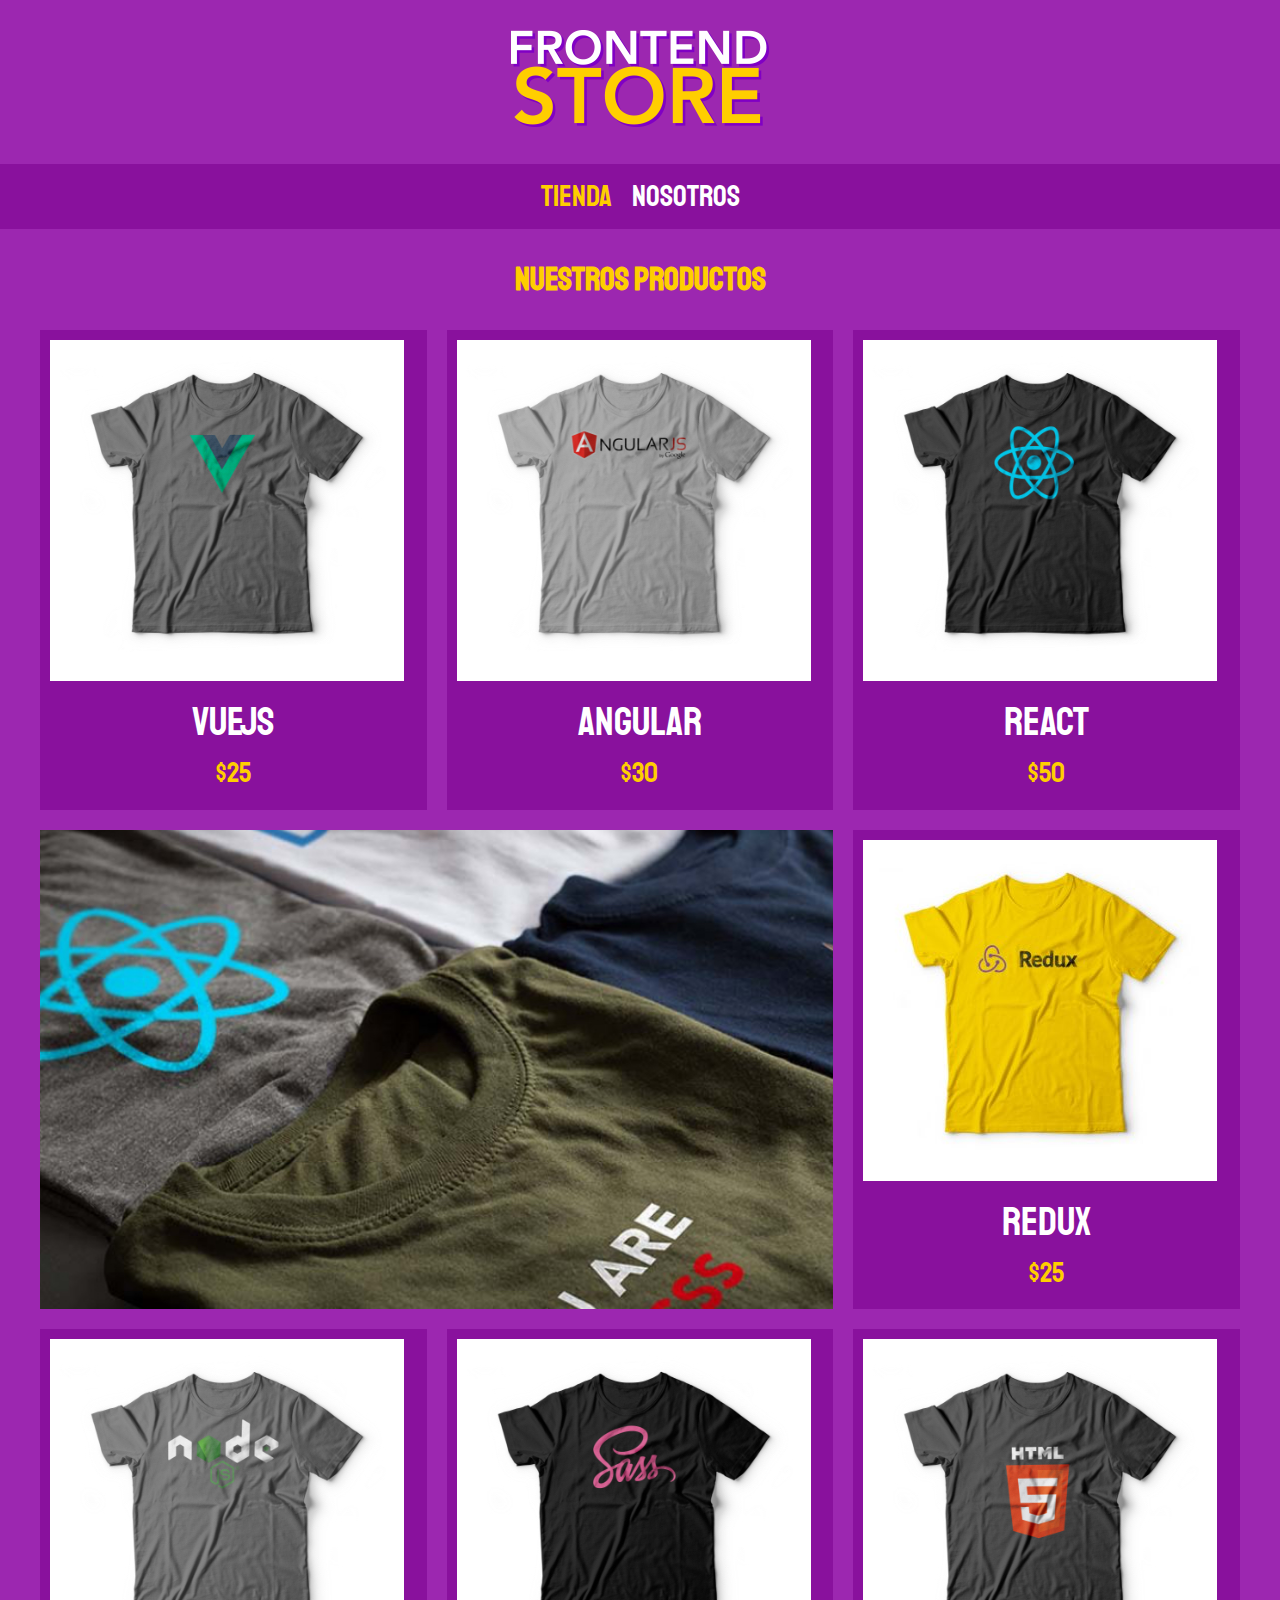
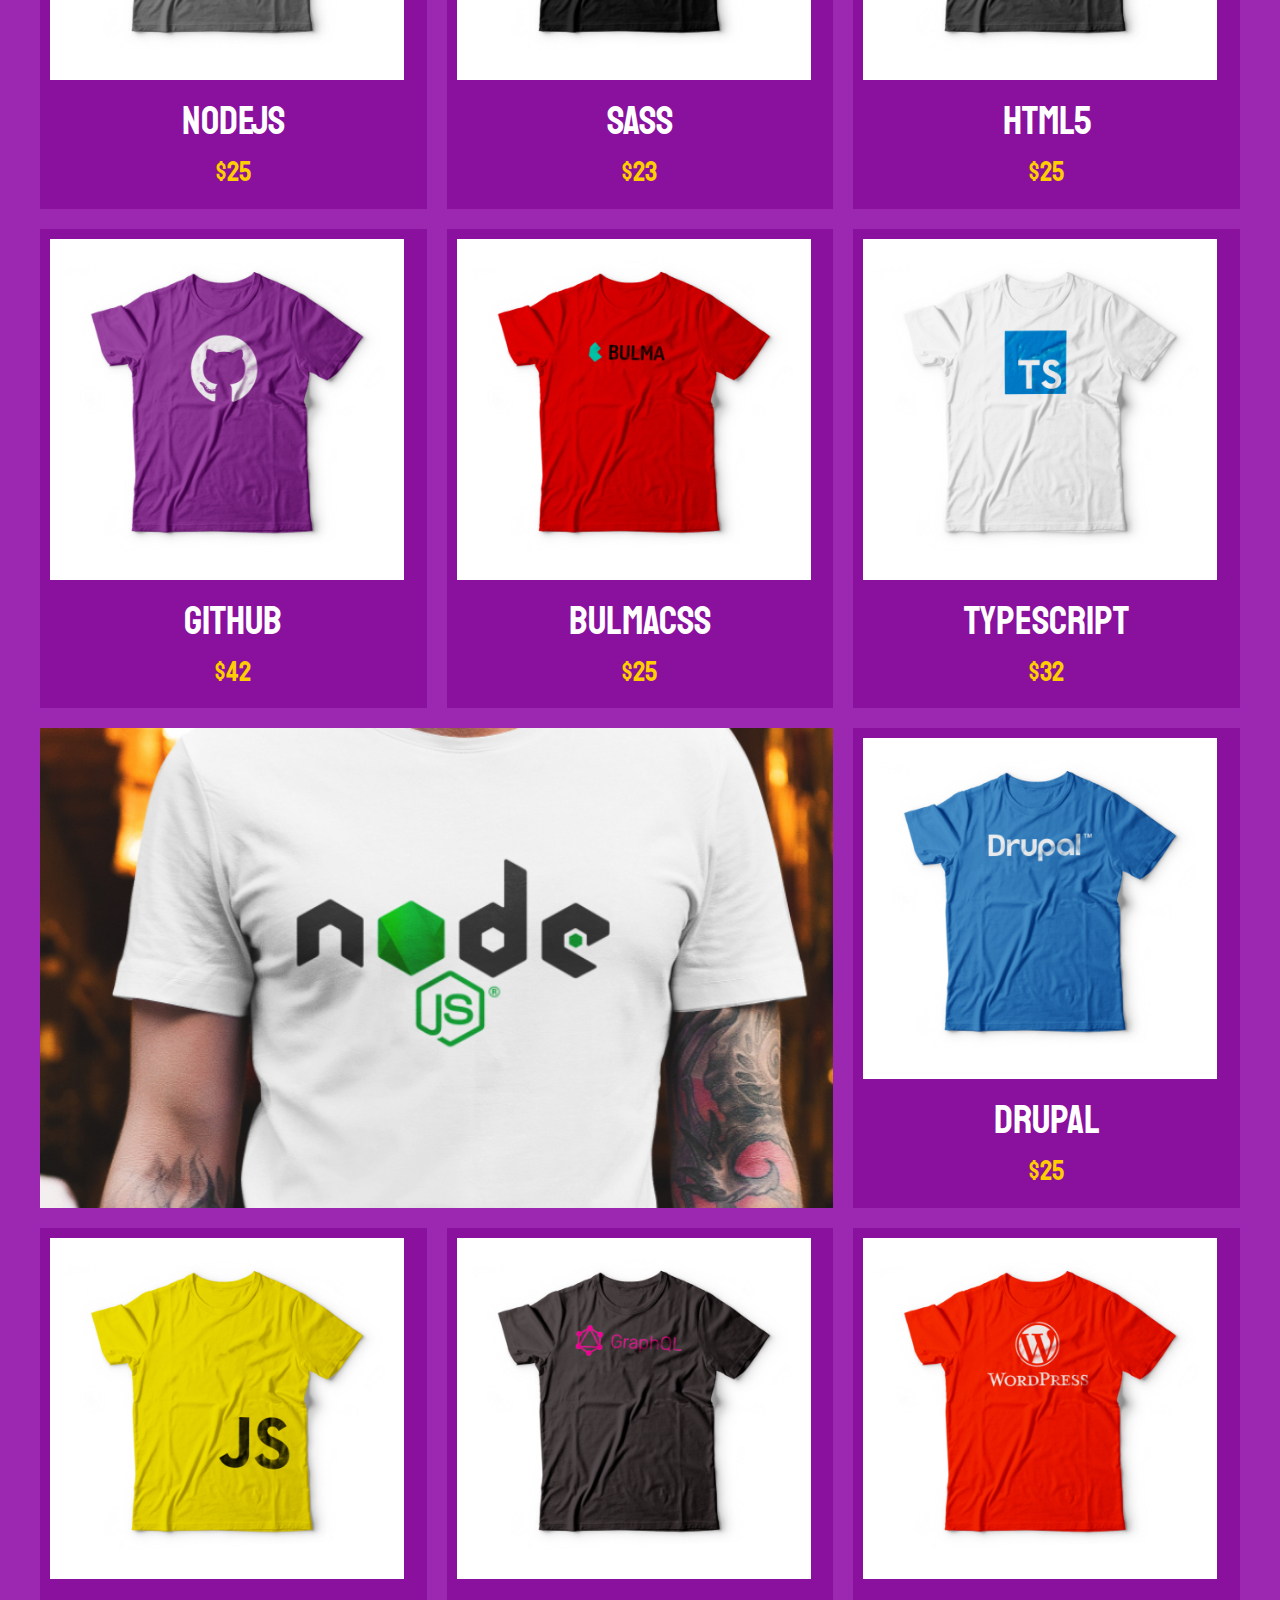
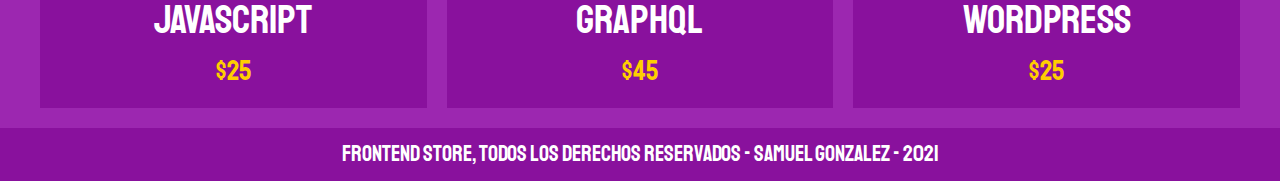
<file: index.html>
<!DOCTYPE html>
<html lang="en">
  <head>
    <meta charset="UTF-8" />
    <meta http-equiv="X-UA-Compatible" content="IE=edge" />
    <meta name="viewport" content="width=device-width, initial-scale=1.0" />
    <title>Frontend Store</title>
    <link rel="stylesheet" href="css/normalize.css" />
    <link rel="preconnect" href="https://fonts.googleapis.com" />
    <link rel="preconnect" href="https://fonts.gstatic.com" crossorigin />
    <link
      href="https://fonts.googleapis.com/css2?family=Staatliches&display=swap"
      rel="stylesheet"
    />
    <link rel="stylesheet" href="css/styles.css" />
  </head>
  <body>
    <header class="header">
      <a href="index.html">
        <img class="header__logo" src="/img/logo.png" alt="logo image" />
      </a>
    </header>
    <nav class="navegacion">
      <a
        class="navegacion__enlace navegacion__enlace--activo"
        href="/index.html"
        >Tienda</a
      >
      <a class="navegacion__enlace" href="/nosotros.html">Nosotros</a>
    </nav>

    <main class="container">
      <h2>Nuestros Productos</h2>
      <div class="grid">
        <div class="producto">
          <a href="/producto.html">
            <img
              class="producto__imagen"
              src="/img/1.jpg"
              alt="Imagen camisa 1"
            />
            <div class="producto__informacion">
              <p class="producto__nombre">VueJS</p>
              <p class="producto__precio">$25</p>
            </div>
          </a>
        </div>

        <div class="producto">
          <a href="/producto.html">
            <img
              class="producto__imagen"
              src="/img/2.jpg"
              alt="Imagen camisa 1"
            />
            <div class="producto__informacion">
              <p class="producto__nombre">Angular</p>
              <p class="producto__precio">$30</p>
            </div>
          </a>
        </div>
        <div class="producto">
          <a href="/producto.html">
            <img
              class="producto__imagen"
              src="/img/3.jpg"
              alt="Imagen camisa 1"
            />
            <div class="producto__informacion">
              <p class="producto__nombre">React</p>
              <p class="producto__precio">$50</p>
            </div>
          </a>
        </div>
        <div class="producto">
          <a href="/producto.html">
            <img
              class="producto__imagen"
              src="/img/4.jpg"
              alt="Imagen camisa 1"
            />
            <div class="producto__informacion">
              <p class="producto__nombre">Redux</p>
              <p class="producto__precio">$25</p>
            </div>
          </a>
        </div>
        <div class="producto">
          <a href="/producto.html">
            <img
              class="producto__imagen"
              src="/img/5.jpg"
              alt="Imagen camisa 1"
            />
            <div class="producto__informacion">
              <p class="producto__nombre">NodeJS</p>
              <p class="producto__precio">$25</p>
            </div>
          </a>
        </div>
        <div class="producto">
          <a href="/producto.html">
            <img
              class="producto__imagen"
              src="/img/6.jpg"
              alt="Imagen camisa 1"
            />
            <div class="producto__informacion">
              <p class="producto__nombre">Sass</p>
              <p class="producto__precio">$23</p>
            </div>
          </a>
        </div>
        <div class="producto">
          <a href="/producto.html">
            <img
              class="producto__imagen"
              src="/img/7.jpg"
              alt="Imagen camisa 1"
            />
            <div class="producto__informacion">
              <p class="producto__nombre">HTML5</p>
              <p class="producto__precio">$25</p>
            </div>
          </a>
        </div>
        <div class="producto">
          <a href="/producto.html">
            <img
              class="producto__imagen"
              src="/img/8.jpg"
              alt="Imagen camisa 1"
            />
            <div class="producto__informacion">
              <p class="producto__nombre">GitHub</p>
              <p class="producto__precio">$42</p>
            </div>
          </a>
        </div>
        <div class="producto">
          <a href="/producto.html">
            <img
              class="producto__imagen"
              src="/img/9.jpg"
              alt="Imagen camisa 1"
            />
            <div class="producto__informacion">
              <p class="producto__nombre">BulmaCSS</p>
              <p class="producto__precio">$25</p>
            </div>
          </a>
        </div>
        <div class="producto">
          <a href="/producto.html">
            <img
              class="producto__imagen"
              src="/img/10.jpg"
              alt="Imagen camisa 1"
            />
            <div class="producto__informacion">
              <p class="producto__nombre">TypeScript</p>
              <p class="producto__precio">$32</p>
            </div>
          </a>
        </div>
        <div class="producto">
          <a href="/producto.html">
            <img
              class="producto__imagen"
              src="/img/11.jpg"
              alt="Imagen camisa 1"
            />
            <div class="producto__informacion">
              <p class="producto__nombre">Drupal</p>
              <p class="producto__precio">$25</p>
            </div>
          </a>
        </div>
        <div class="producto">
          <a href="/producto.html">
            <img
              class="producto__imagen"
              src="/img/12.jpg"
              alt="Imagen camisa 1"
            />
            <div class="producto__informacion">
              <p class="producto__nombre">JavaScript</p>
              <p class="producto__precio">$25</p>
            </div>
          </a>
        </div>
        <div class="producto">
          <a href="/producto.html">
            <img
              class="producto__imagen"
              src="/img/13.jpg"
              alt="Imagen camisa 1"
            />
            <div class="producto__informacion">
              <p class="producto__nombre">GraphQL</p>
              <p class="producto__precio">$45</p>
            </div>
          </a>
        </div>
        <div class="producto">
          <a href="/producto.html">
            <img
              class="producto__imagen"
              src="/img/14.jpg"
              alt="Imagen camisa 1"
            />
            <div class="producto__informacion">
              <p class="producto__nombre">WordPress</p>
              <p class="producto__precio">$25</p>
            </div>
          </a>
        </div>
        <div class="grafico grafico__camisas"></div>
        <div class="grafico grafico__node"></div>
      </div>
    </main>

    <footer class="footer">
      <a class="footer__texto" href="/"
        >Frontend Store, Todos los Derechos Reservados - Samuel Gonzalez -
        2021</a
      >
    </footer>
  </body>
</html>
</file>
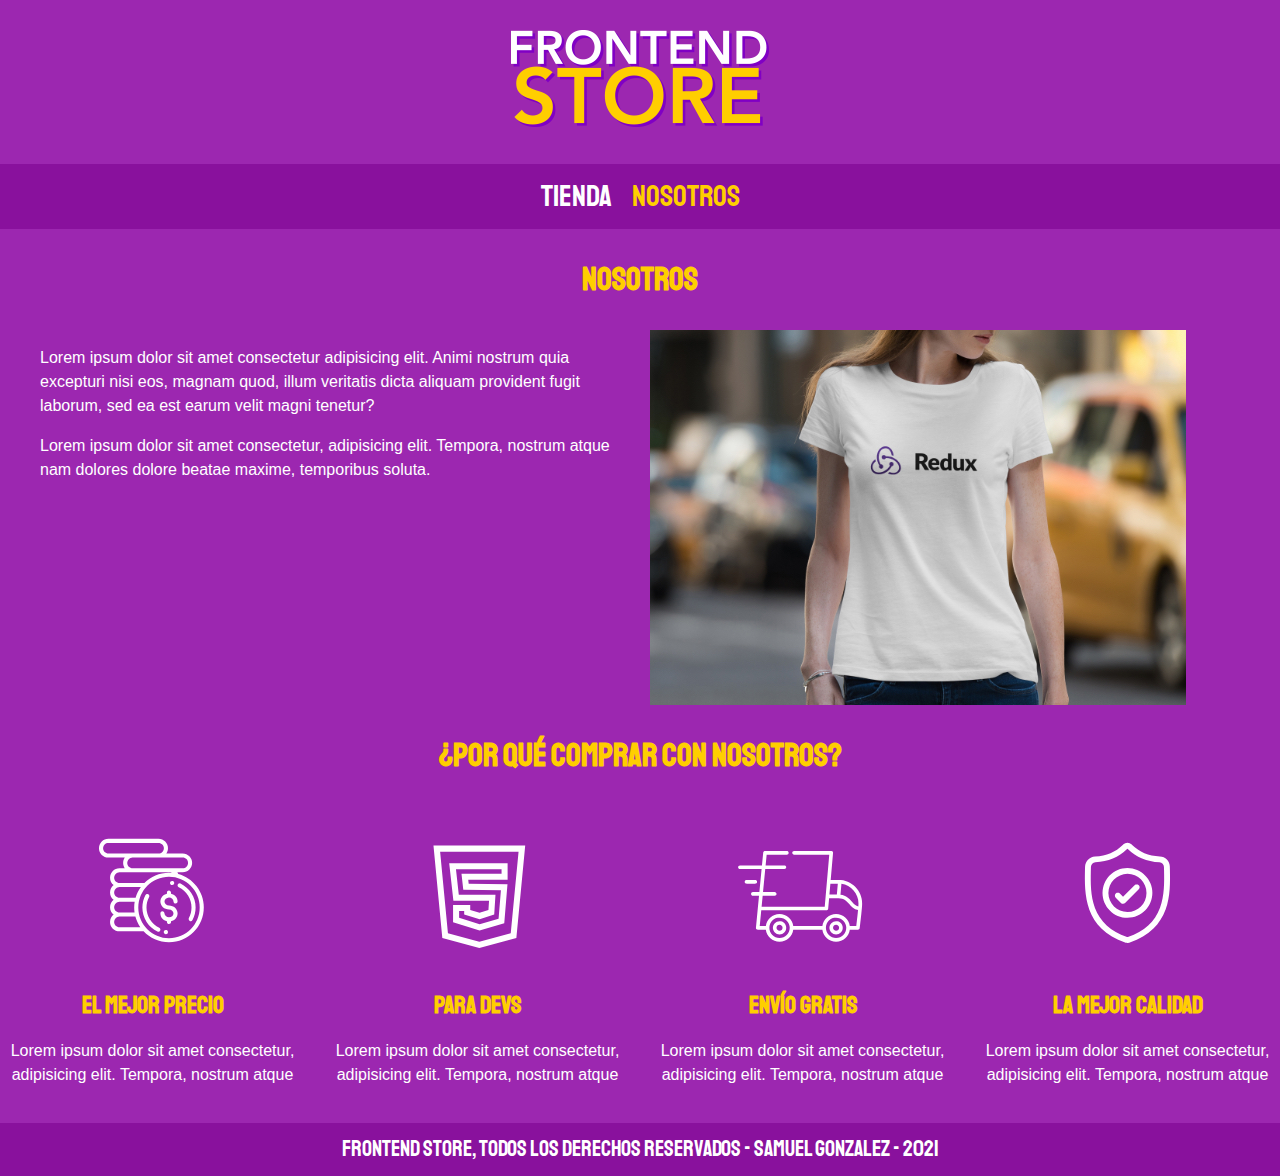
<file: nosotros.html>
<!DOCTYPE html>
<html lang="en">
  <head>
    <meta charset="UTF-8" />
    <meta http-equiv="X-UA-Compatible" content="IE=edge" />
    <meta name="viewport" content="width=device-width, initial-scale=1.0" />
    <title>Frontend Store</title>
    <link rel="stylesheet" href="css/normalize.css" />
    <link rel="preconnect" href="https://fonts.googleapis.com" />
    <link rel="preconnect" href="https://fonts.gstatic.com" crossorigin />
    <link
      href="https://fonts.googleapis.com/css2?family=Staatliches&display=swap"
      rel="stylesheet"
    />
    <link rel="stylesheet" href="css/styles.css" />
  </head>
  <body>
    <header class="header">
      <a href="index.html">
        <img class="header__logo" src="/img/logo.png" alt="logo image" />
      </a>
    </header>
    <nav class="navegacion">
      <a class="navegacion__enlace" href="/index.html">Tienda</a>
      <a
        class="navegacion__enlace navegacion__enlace--activo"
        href="/nosotros.html"
        >Nosotros</a
      >
    </nav>

    <main class="container">
      <h2>Nosotros</h2>
      <div class="nosotros">
        <div class="nosotros__contenido">
          <p>
            Lorem ipsum dolor sit amet consectetur adipisicing elit. Animi
            nostrum quia excepturi nisi eos, magnam quod, illum veritatis dicta
            aliquam provident fugit laborum, sed ea est earum velit magni
            tenetur?
          </p>
          <p>
            Lorem ipsum dolor sit amet consectetur, adipisicing elit. Tempora,
            nostrum atque nam dolores dolore beatae maxime, temporibus soluta.
          </p>
        </div>
        <img
          class="nosotros__image"
          src="/img/nosotros.jpg"
          alt="Imagen Nosotros"
        />
      </div>
    </main>

    <section class="contenedor comprar">
      <h2 class="comprar__titulo">¿Por Qué Comprar Con Nosotros?</h2>
      <div class="bloques">
        <div class="bloque">
          <img
            class="bloque__imagen"
            src="/img/icono_1.png"
            alt="por que comprar icono"
          />
          <h3 class="bloque__titulo">El Mejor precio</h3>
          <p>
            Lorem ipsum dolor sit amet consectetur, adipisicing elit. Tempora,
            nostrum atque
          </p>
        </div>
        <div class="bloque">
          <img
            class="bloque__imagen"
            src="/img/icono_2.png"
            alt="por que comprar icono"
          />
          <h3 class="bloque__titulo">Para Devs</h3>
          <p>
            Lorem ipsum dolor sit amet consectetur, adipisicing elit. Tempora,
            nostrum atque
          </p>
        </div>
        <div class="bloque">
          <img
            class="bloque__imagen"
            src="/img/icono_3.png"
            alt="por que comprar icono"
          />
          <h3 class="bloque__titulo">Envío Gratis</h3>
          <p>
            Lorem ipsum dolor sit amet consectetur, adipisicing elit. Tempora,
            nostrum atque
          </p>
        </div>
        <div class="bloque">
          <img
            class="bloque__imagen"
            src="/img/icono_4.png"
            alt="por que comprar icono"
          />
          <h3 class="bloque__titulo">La Mejor Calidad</h3>
          <p>
            Lorem ipsum dolor sit amet consectetur, adipisicing elit. Tempora,
            nostrum atque
          </p>
        </div>
      </div>
    </section>

    <footer class="footer">
      <a class="footer__texto" href="/"
        >Frontend Store, Todos los Derechos Reservados - Samuel Gonzalez -
        2021</a
      >
    </footer>
  </body>
</html>
</file>
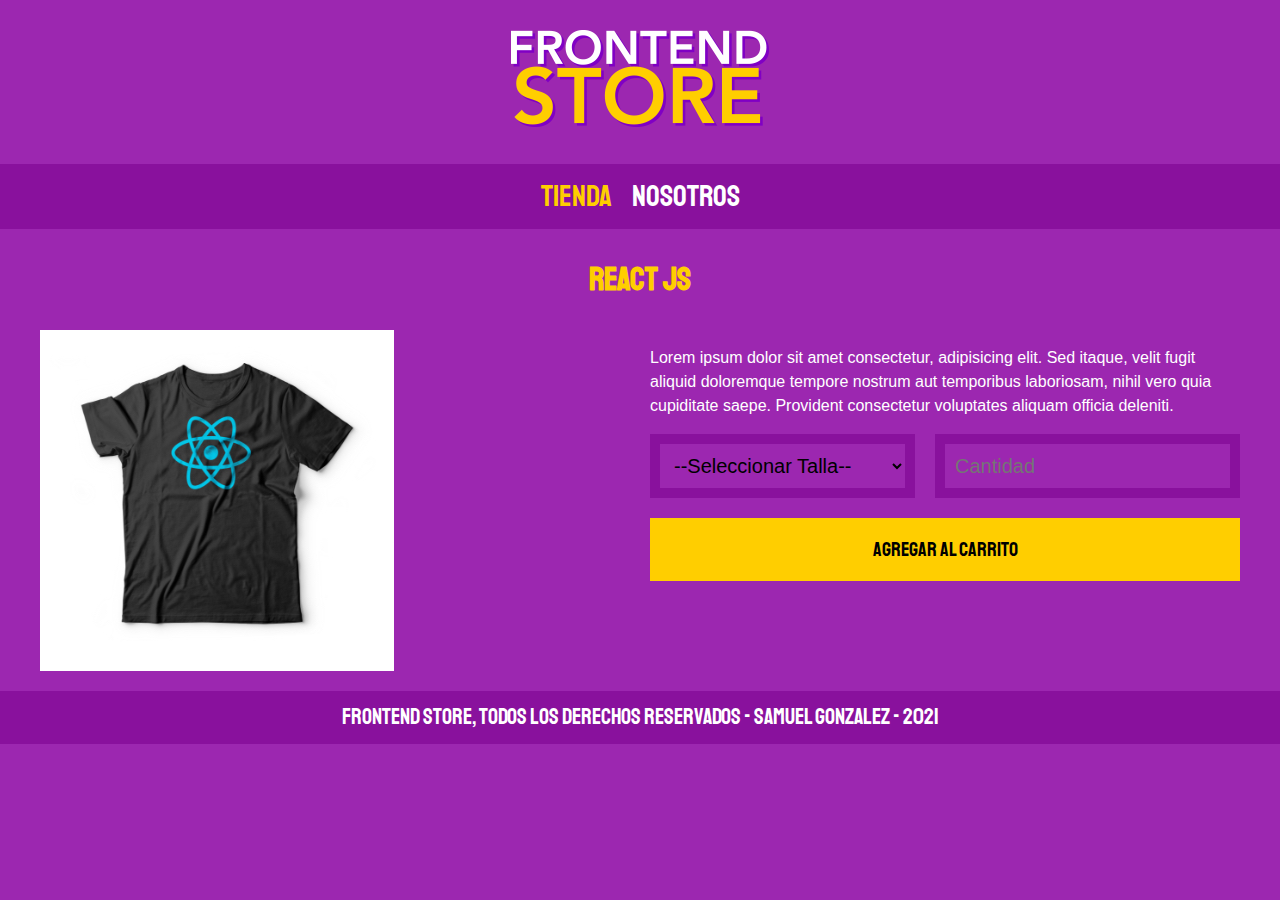
<file: producto.html>
<!DOCTYPE html>
<html lang="en">
  <head>
    <meta charset="UTF-8" />
    <meta http-equiv="X-UA-Compatible" content="IE=edge" />
    <meta name="viewport" content="width=device-width, initial-scale=1.0" />
    <title>Frontend Store</title>
    <link rel="stylesheet" href="css/normalize.css" />
    <link rel="preconnect" href="https://fonts.googleapis.com" />
    <link rel="preconnect" href="https://fonts.gstatic.com" crossorigin />
    <link
      href="https://fonts.googleapis.com/css2?family=Staatliches&display=swap"
      rel="stylesheet"
    />
    <link rel="stylesheet" href="css/styles.css" />
  </head>
  <body>
    <header class="header">
      <a href="index.html">
        <img class="header__logo" src="/img/logo.png" alt="logo image" />
      </a>
    </header>
    <nav class="navegacion">
      <a
        class="navegacion__enlace navegacion__enlace--activo"
        href="/index.html"
        >Tienda</a
      >
      <a class="navegacion__enlace" href="/nosotros.html">Nosotros</a>
    </nav>

    <main class="container">
      <h2>React JS</h2>
      <div class="camisa">
        <img class="camisa__imagen" src="/img/3.jpg" alt="Camisa de React JS" />
        <div class="camisa__contenido">
          <p>
            Lorem ipsum dolor sit amet consectetur, adipisicing elit. Sed
            itaque, velit fugit aliquid doloremque tempore nostrum aut
            temporibus laboriosam, nihil vero quia cupiditate saepe. Provident
            consectetur voluptates aliquam officia deleniti.
          </p>
          <form class="formulario">
            <select class="formulario__campo">
              <option disabled selected>--Seleccionar Talla--</option>
              <option>Chica</option>
              <option>Mediana</option>
              <option>Grande</option>
              <option>XL</option>
            </select>
            <input
              class="formulario__campo"
              type="number"
              placeholder="Cantidad"
              min="1"
            />
            <input
              class="formulario__submit"
              type="submit"
              value="Agregar Al Carrito"
            />
          </form>
        </div>
      </div>
    </main>

    <footer class="footer">
      <a class="footer__texto" href="/"
        >Frontend Store, Todos los Derechos Reservados - Samuel Gonzalez -
        2021</a
      >
    </footer>
  </body>
</html>
</file>
<file: css/styles.css>
:root {
    --primary: #9C27B0;
    --primaryDark: #89119D;
    --secondary: #FFCE00;
    --secondaryDark: rgb(233, 187, 2);
    --blanco: #FFF;
    --negro: #000;

    --fuentePrincipal: "Staatliches", cursive;
}

html {
    box-sizing: border-box;
    font-size: 62.5%;
}

*, *:before, *:after {
    box-sizing: inherit;
}

/*Globales*/

body {
    background-color: var(--primary);
    font-size: 1.6rem;
    line-height: 1.5;
}

p {
    font-size: 1.6rem;
    font-family: Arial, Helvetica, sans-serif;
    color: var(--blanco);
}

a {
    text-decoration: none;
}

img {
    max-width: 100%;
}

.container {
    max-width: 120rem;
    margin: 0 auto;
}

h1, h2, h3 {
    text-align: center;
    color: var(--secondary);
    font-family: var(--fuentePrincipal);
}

h1 {
    font-size: 4rem;
}

h2 {
    font-size: 3.2rem;
}

h3 {
font-size: 2.4rem;
}

/*Header*/

.header {
    display: flex;
    justify-content: center;
}

.header__logo {
    margin: 3rem 0;
}

/*Footer*/

.footer {
    background-color: var(--primaryDark);
    padding: 1rem 0;
    margin-top: 2rem;
    text-align: center;
}

.footer__texto {
    font-family: var(--fuentePrincipal);
    font-size: 2.2rem;
    color: var(--blanco);
}

/*Navegación*/

.navegacion {
    background-color: var(--primaryDark);
    padding: 1rem 0;
    display: flex;
    justify-content: center;
    gap: 2rem;
}

.navegacion__enlace {
    font-family: var(--fuentePrincipal);
    color: var(--blanco);
    font-size: 3rem;
}

.navegacion__enlace--activo,
.navegacion__enlace:hover {
    color: var(--secondary);
}

/*Grid*/

.grid {
    display: grid;
    grid-template-columns: 1fr 1fr;
    column-gap: 2rem;
    row-gap: 2rem;
}

@media (min-width: 768px) {
    .grid {
        grid-template-columns: 1fr 1fr 1fr;
    }
} 

/*Productos*/

.producto {
    background-color: var(--primaryDark);
    padding: 1rem;
}

.producto__nombre {
    font-size: 4rem;
}

.producto__precio {
    font-size: 2.8rem;
    color: var(--secondary);
}

.producto__nombre,
.producto__precio {
    font-family: var(--fuentePrincipal);
    margin: 1rem 0;
    text-align: center;
    line-height: 1.2;
}

/*Graficos*/

.grafico {
    min-height: 30rem;
    background-repeat: no-repeat;
    background-size: cover;
    grid-column: 1 / 3;
}

.grafico__camisas {
    grid-row: 2 / 3;
    background-image: url(../img/grafico1.jpg);
}

.grafico__node {
    background-image: url(../img/grafico2.jpg);
    grid-row: 8/9;
}


@media (min-width: 768px) {
    .grafico__node {
        grid-row: 5 / 6;
        grid-column: 1 / 3;
    }
} 

/*Nosotros*/

.nosotros {
    display: grid;
    grid-template-rows: 1fr auto;
}

@media (min-width: 768px) {
    .nosotros {
        grid-template-columns: repeat(2, 1fr);
        column-gap: 2rem;
    }
} 

.nosotros__image {
    grid-row: 1/2;
}

@media (min-width: 768px) {
    .nosotros__image {
        grid-column: 2/3;
    }
} 

/*Bloques*/

.bloques {
    display: grid;
    grid-template-columns: 1fr 1fr;
    gap: 2rem;
}

@media (min-width: 768px) {
    .bloques {
        grid-template-columns: 1fr 1fr 1fr 1fr ;
    }
} 

.bloque {
    text-align: center;
}

.bloque__titulo {
    margin: 0;
}

/*Página del Producto*/

@media (min-width: 768px) {
    .camisa {
        display: grid;
        grid-template-columns: 1fr 1fr;
        column-gap: 2rem;
    }
} 

.formulario {
    display: grid;
    grid-template-columns: 1fr 1fr;
    gap: 2rem;
}

.formulario__campo {
    border-color: var(--primaryDark);
    border-width: 1rem;
    border-style: solid;
    background-color: transparent;
    font-size: 2rem;
    font-family: Arial, Helvetica, sans-serif;
    padding: 1rem;
}

.formulario__submit {
    background-color: var(--secondary);
    border: none;
    font-size: 2rem;
    font-family: var(--fuentePrincipal);
    padding: 2rem;
    transition: background-color .3s ease;
    grid-column: 1 / 3;
}

.formulario__submit:hover {
    cursor: pointer;
    background-color: var(--secondaryDark);
}
</file>
